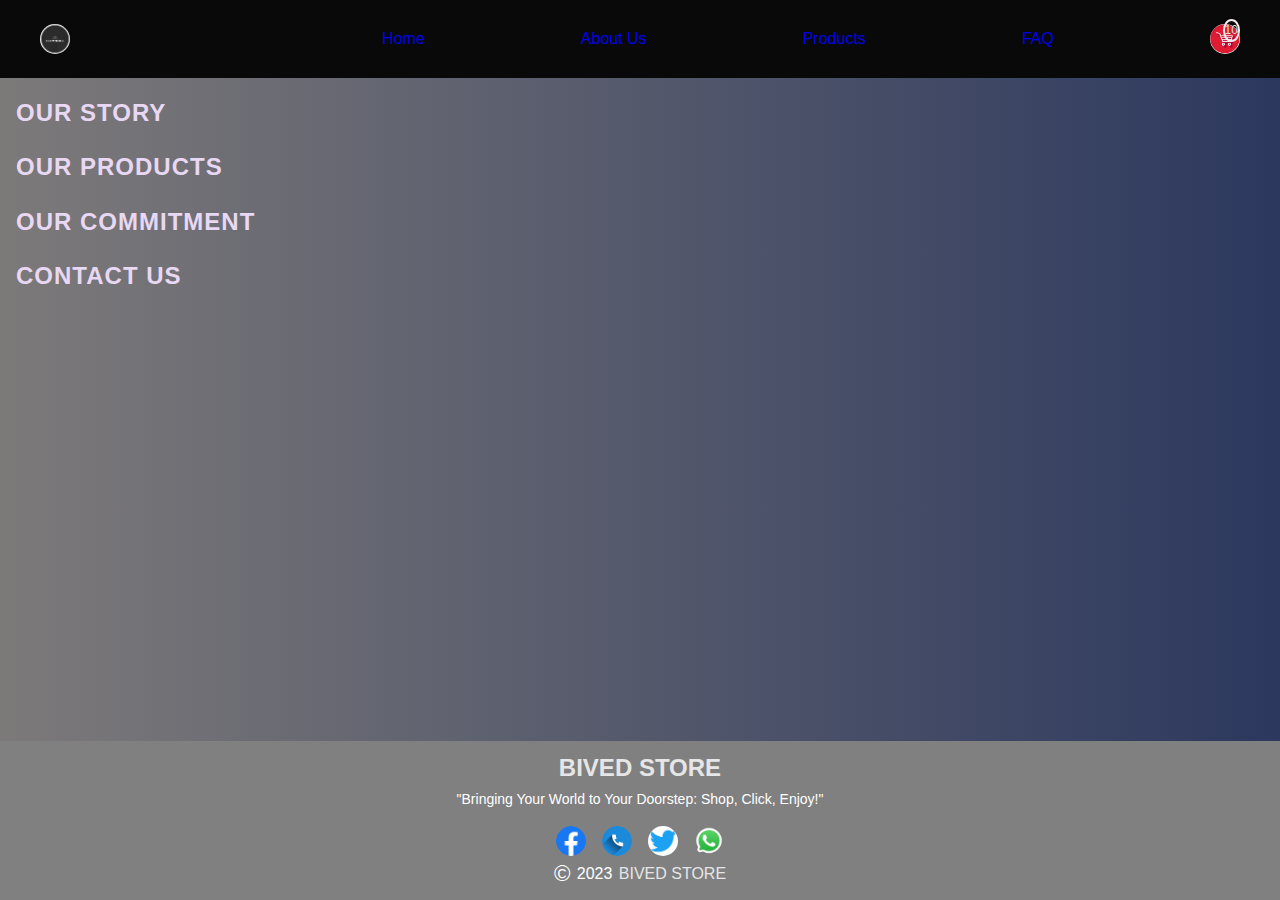
<file: index.html>
<!DOCTYPE html>
<html lang="en">
<head>
    <meta charset="UTF-8">
    <meta name="viewport" content="width=device-width, initial-scale=1.0">
    <link rel="stylesheet" href="sstyle.css">
    <title>Document</title>
</head>
<body>
    <div class="nav">
        <div class="header">
            <div class="logo"><a href="home.html"><img src="2.png" alt=""></a></div>
            <div class="con-details"></div>
            <a href="home.html">Home</a>
                <a href="index.html">About Us</a>
                <a href="product.html">Products</a>
                <a href="FAQ.html">FAQ</a>
                <span class="cart-sec"><a href="cart.html"><img class="cart-img" src="cart.png" alt="loading"></a><span class="cart-text">10</span></span>
            </div>
        </div>
    </div>
    <div class="a-container">
        <section class="a-info">
            <h2>Our Story</h2>
            <p class="a-details">We are a passionate team of individuals who love to bring high-quality products to your doorstep. Your E-Commerce Store was founded with the mission to provide an easy and enjoyable online shopping experience for our customers.</p>
        </section>
    
        <section class="a-info">
            <h2>Our Products</h2>
            <p class="a-details">At Your E-Commerce Store, we offer a wide range of products, from fashion and electronics to home decor and more. Our team carefully selects each product to ensure they meet our quality standards.</p>
        </section>
    
        <section class="a-info">
            <h2>Our Commitment</h2>
            <p class="a-details">We are committed to providing excellent customer service, secure and convenient shopping, and fast, reliable shipping. Your satisfaction is our top priority, and we are constantly working to improve your online shopping experience.</p>
        </section>
    
        <section class="a-info">
            <h2>Contact Us</h2>
            <p class="a-details">If you have any questions, feedback, or concerns, please don't hesitate to contact us. We are here to assist you. You can reach us at <a href="mailto:info@yourecommercestore.com">info@bigecommercestore.com</a> or call us at 0416524581.</p>
        </section>
    </div>
    <div class="footer">
        <div class="f-header">
            <div class="f-header-container">
                <h2>BIVED STORE</h2>
                <p>"Bringing Your World to Your Doorstep: Shop, Click, Enjoy!"</p>
            </div>
            <div class="f-header-item">
                <a href="#"><img src="facebook.png" alt=""></a>
                <a href="#"><img src="call.webp" alt=""></a>
                <a href="#"><img src="twitter.png" alt=""></a>
                <a href="#"><img src="whatapp.webp" alt=""></a>
            </div>
        </div>
        <div class="copy"><span class="c-symbol">&copy;</span>2023 <span class="title">BIVED STORE</span>
        </div>
    </div>
</body>
</html>
</file>
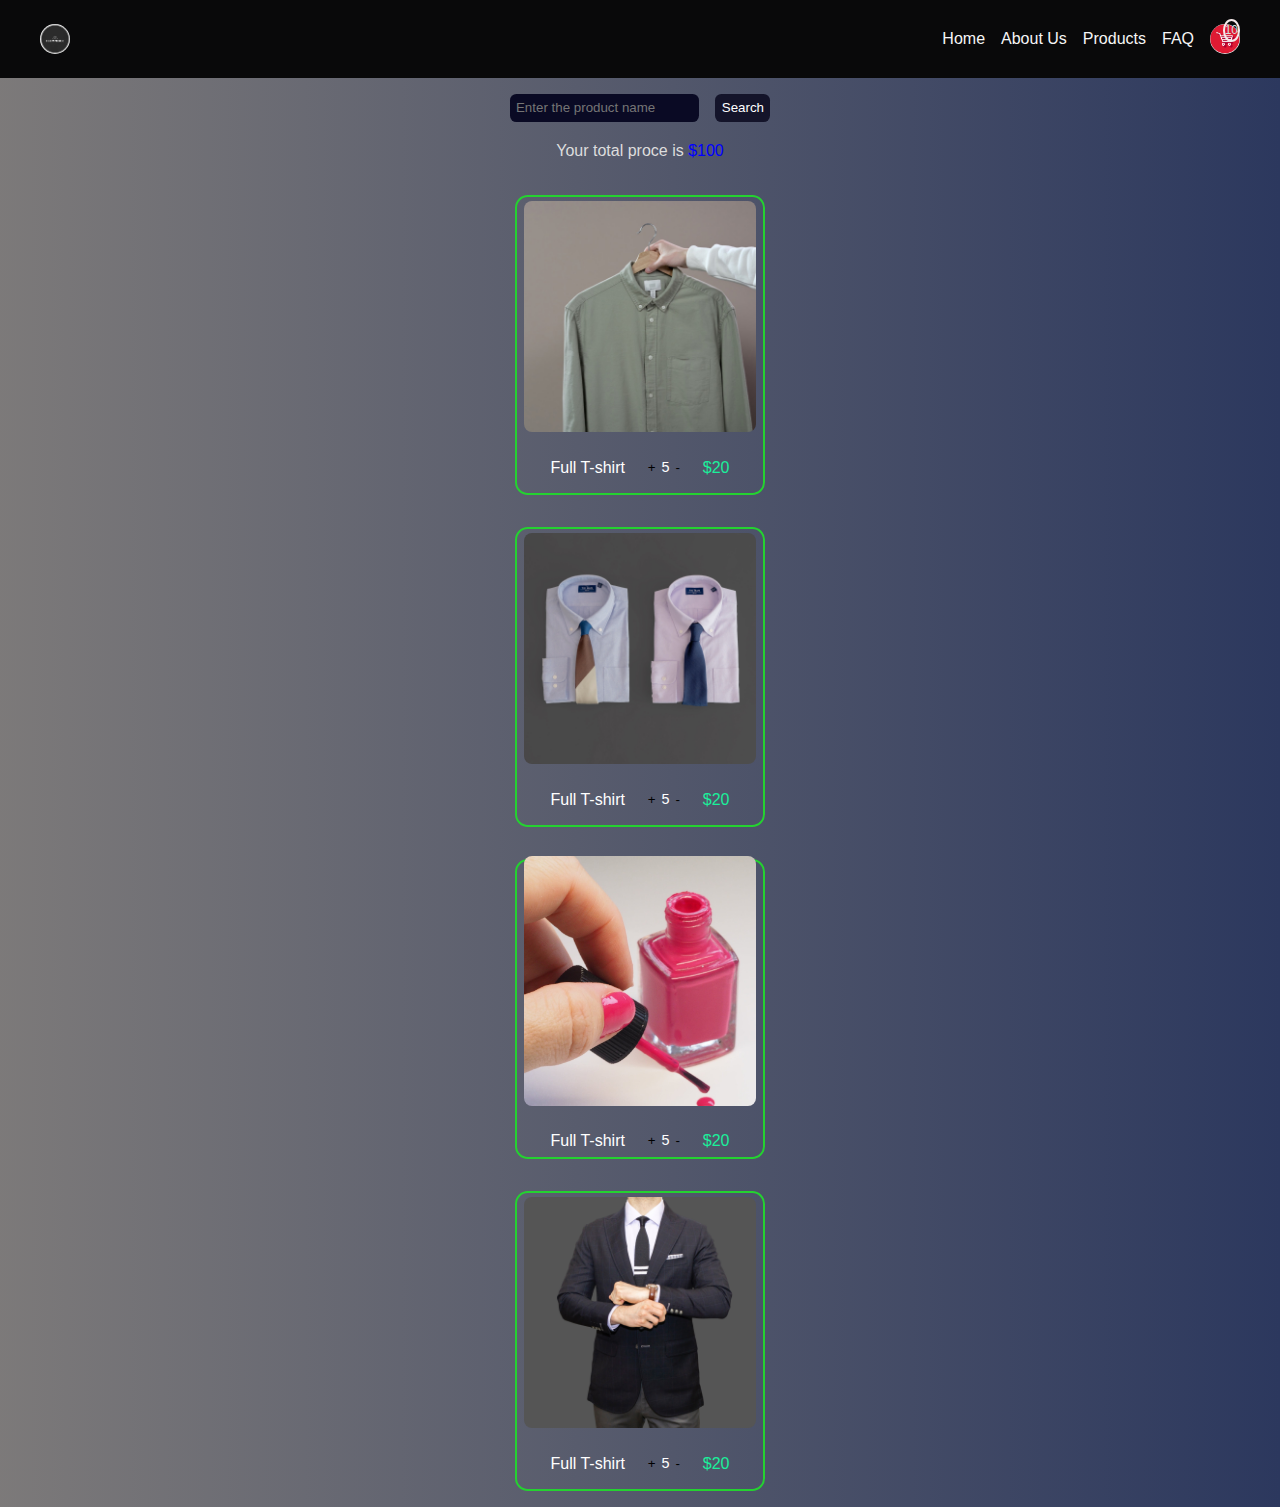
<file: cart.html>
<!DOCTYPE html>
<html lang="en">
<head>
    <meta charset="UTF-8">
    <meta name="viewport" content="width=device-width, initial-scale=1.0">
    <link rel="stylesheet" href="sstyle.css">
    <title>Document</title>
</head>
<body>
    <div class="nav">
        <div class="header">
            <div class="logo"><a href="home.html"><img src="2.png" alt=""></a></div>
            <div class="con-details">
                <a href="home.html">Home</a>
                <a href="index.html">About Us</a>
                <a href="product.html">Products</a>
                <a href="FAQ.html">FAQ</a>
                <span class="cart-sec"><a href="cart.html"><img class="cart-img" src="cart.png" alt="loading"></a><span class="cart-text">10</span></span>
            </div>
        </div>
    </div>
    <div class="m-c-container">
        <div class="search-box">
            <input type="text" placeholder="Enter the product name"> <button>Search</button>
        </div>
        <div class="text-info">
            <p>Your total proce is <span>$100</span></p>
        </div>
    <div class="c-container">
        <div class="product">
            <img src="img-1.jpg" alt="loading">
            <div class="p-details">
                <div class="name">
                    Full T-shirt
                </div>
                <div class="buttons"><button>+</button> <span>5</span> <button>-</button></div>
                <div class="price">$20</div>
            </div>
        </div>
        <div class="product">
            <img src="img-2.jpg" alt="loading">
            <div class="p-details">
                <div class="name">
                    Full T-shirt
                </div>
                <div class="buttons"><button>+</button> <span>5</span> <button>-</button></div>
                <div class="price">$20</div>
            </div>
        </div>
        <div class="product">
            <img src="img-3.jpg" alt="loading">
            <div class="p-details">
                <div class="name">
                    Full T-shirt
                </div>
                <div class="buttons"><button>+</button> <span>5</span> <button>-</button></div>
                <div class="price">$20</div>
            </div>
        </div>
        <div class="product">
            <img src="img-4.jpg" alt="loading">
            <div class="p-details">
                <div class="name">
                    Full T-shirt
                </div>
                <div class="buttons"><button>+</button> <span>5</span> <button>-</button></div>
                <div class="price">$20</div>
            </div>
        </div>
    </div>
</div>
<!-- <div class="footer">
    <div class="f-header">
        <div class="f-header-container">
            <h2>Big E-Commerse</h2>
            <p>Lorem ipsum dolor sit amet consectetur adipisicing elit. Nisi expedita natus nostrum magnam iste. Ut corporis provident ipsum quaer</p>
        </div>
        <div class="f-header-item">
            <a href="#"><img src="icons/facebook.png" alt=""></a>
            <a href="#"><img src="icons/call.webp" alt=""></a>
            <a href="#"><img src="icons/twitter.png" alt=""></a>
            <a href="#"><img src="icons/whatapp.webp" alt=""></a>
        </div>
    </div>
    <div class="copy"><span class="c-symbol">&copy;</span>2023 <span class="title">Big E-Commerse</span>
    </div>
</div> -->
</body>
</html>
</file>
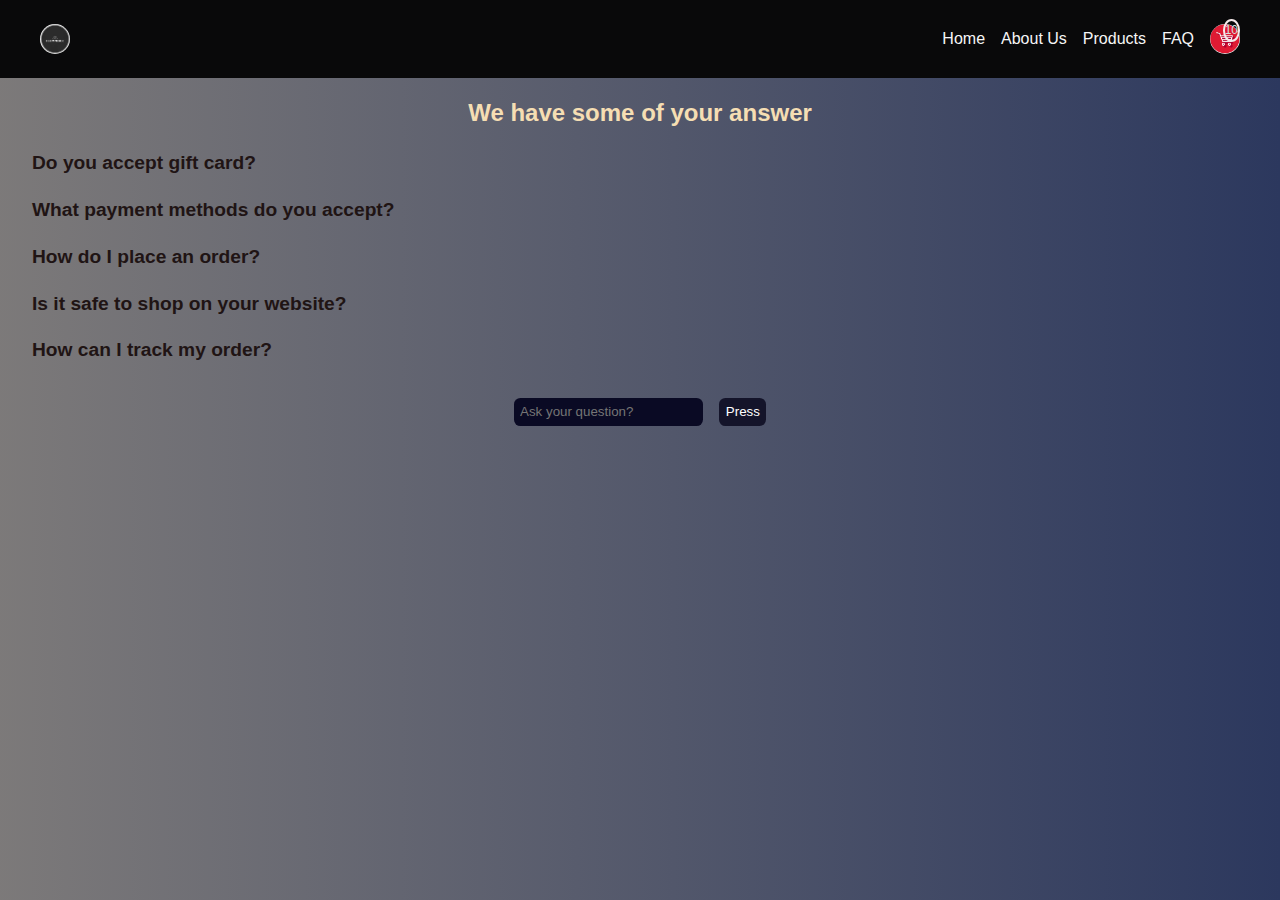
<file: FAQ.html>
<!DOCTYPE html>
<html lang="en">
<head>
    <meta charset="UTF-8">
    <meta name="viewport" content="width=device-width, initial-scale=1.0">
    <link rel="stylesheet" href="sstyle.css">
    <title>FAQ</title>
</head>
<body>
    <div class="nav">
        <div class="header">
            <div class="logo"><a href="home.html"><img src="2.png" alt=""></a></div>
            <div class="con-details">
                <a href="home.html">Home</a>
                <a href="index.html">About Us</a>
                <a href="product.html">Products</a>
                <a href="FAQ.html">FAQ</a>
                <span class="cart-sec"><a href="cart.html"><img class="cart-img" src="cart.png" alt="loading"></a><span class="cart-text">10</span></span>
            </div>
        </div>
    </div>
   <div class="faq-container">
    <div class="f-header">
        <h2>We have some of your answer</h2>
    </div>
    <div class="qn-container">
        <div class="qnan">
            <h4 class="qn">Do you accept gift card?</h4>
            <p class="answer">Yes we accept the gift card.</p>
        </div>
        <div class="qnan">
            <h4 class="qn">What payment methods do you accept?</h4>
            <p class="answer">We accept various payment methods, including credit/debit cards (Visa, MasterCard, American Express), PayPal, and other secure online payment options.</p>
        </div>
        <div class="qnan">
            <h4 class="qn"> How do I place an order?</h4>
            <p class="answer">To place an order, simply browse our website, select the desired products, and click "Add to Cart." Follow the checkout process to provide shipping information and payment details.</p>
        </div>
        <div class="qnan">
            <h4 class="qn"> Is it safe to shop on your website?</h4>
            <p class="answer">Yes, shopping on our website is secure. We use advanced encryption and security measures to protect your personal information during the entire checkout process.</p>
        </div>
        <div class="qnan">
            <h4 class="qn"> How can I track my order?</h4>
            <p class="answer">Once your order is shipped, you'll receive a confirmation email with a tracking number. Use this number on our "Order Tracking" page to check the status and location of your package</p>
    </div> 
    <div class="search-box inputqn">
        <input type="text" placeholder="Ask your question?">
        <button>Press</button>
    </div>
   </div>
    <!-- <div class="footer">
        <div class="f-header">
            <div class="f-header-container">
                <h2>Big E-Commerse</h2>
                <p>Lorem ipsum dolor sit amet consectetur adipisicing elit. Nisi expedita natus nostrum magnam iste. Ut corporis provident ipsum quaer</p>
            </div>
            <div class="f-header-item">
                <a href="#"><img src="icons/facebook.png" alt=""></a>
                <a href="#"><img src="icons/call.webp" alt=""></a>
                <a href="#"><img src="icons/twitter.png" alt=""></a>
                <a href="#"><img src="icons/whatapp.webp" alt=""></a>
            </div>
        </div>
        <div class="copy"><span class="c-symbol">&copy;</span>2023 <span class="title">Big E-Commerse</span>
        </div>
    </div> -->
</body>
</html>
</file>
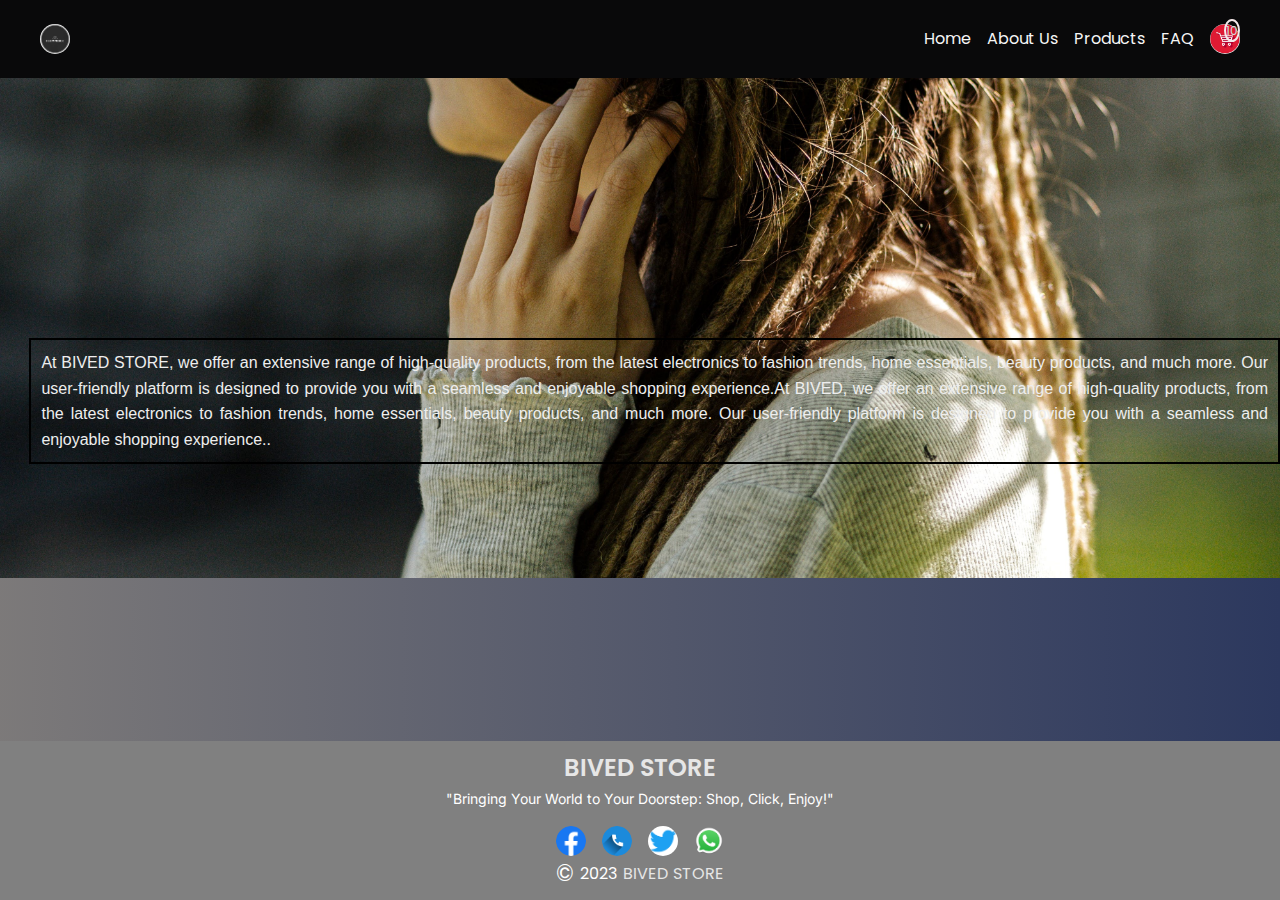
<file: home.html>
<!DOCTYPE html>
<html lang="en">
<head>
    <meta charset="UTF-8">
    <meta name="viewport" content="width=device-width, initial-scale=1.0">
    <link rel="stylesheet" href="sstyle.css">
    <link rel="preconnect" href="https://fonts.googleapis.com">
<link rel="preconnect" href="https://fonts.gstatic.com" crossorigin>
<link href="https://fonts.googleapis.com/css2?family=Inter:wght@200;500&family=Lato:ital,wght@1,100;1,300&family=Poppins:ital,wght@0,600;1,200;1,400&display=swap" rel="stylesheet">
    <title>Big E-Commerse</title>
</head>
<body>
    <div class="nav">
        <div class="header">
            <div class="logo"><a href="home.html"><img src="2.png" alt=""></a></div>
            <div class="con-details">
                <a href="home.html">Home</a>
                <a href="index.html">About Us</a>
                <a href="product.html">Products</a>
                <a href="FAQ.html">FAQ</a>
                <span class="cart-sec"><a href="cart.html"><img class="cart-img" src="cart.png" alt="loading"></a><span class="cart-text">10</span></span>
            </div>
        </div>
    </div>
    <div class="m-container">
        <img src="m.jpg" alt="picture">
        <div class="text-overlay">At BIVED STORE, we offer an extensive range of high-quality products, from the latest electronics to fashion trends, home essentials, beauty products, and much more. Our user-friendly platform is designed to provide you with a seamless and enjoyable shopping experience.At BIVED, we offer an extensive range of high-quality products, from the latest electronics to fashion trends, home essentials, beauty products, and much more. Our user-friendly platform is designed to provide you with a seamless and enjoyable shopping experience..</div>
    </div>
    <div class="footer">
        <div class="f-header">
            <div class="f-header-container">
                <h2>BIVED STORE</h2>
                <p>"Bringing Your World to Your Doorstep: Shop, Click, Enjoy!"</p>
            </div>
            <div class="f-header-item">
                <a href="#"><img src="facebook.png" alt=""></a>
                <a href="#"><img src="call.webp" alt=""></a>
                <a href="#"><img src="twitter.png" alt=""></a>
                <a href="#"><img src="whatapp.webp" alt=""></a>
            </div>
        </div>
        <div class="copy"><span class="c-symbol">&copy;</span>2023 <span class="title">BIVED STORE</span>
        </div>
    </div>
</body>
</html>
</file>
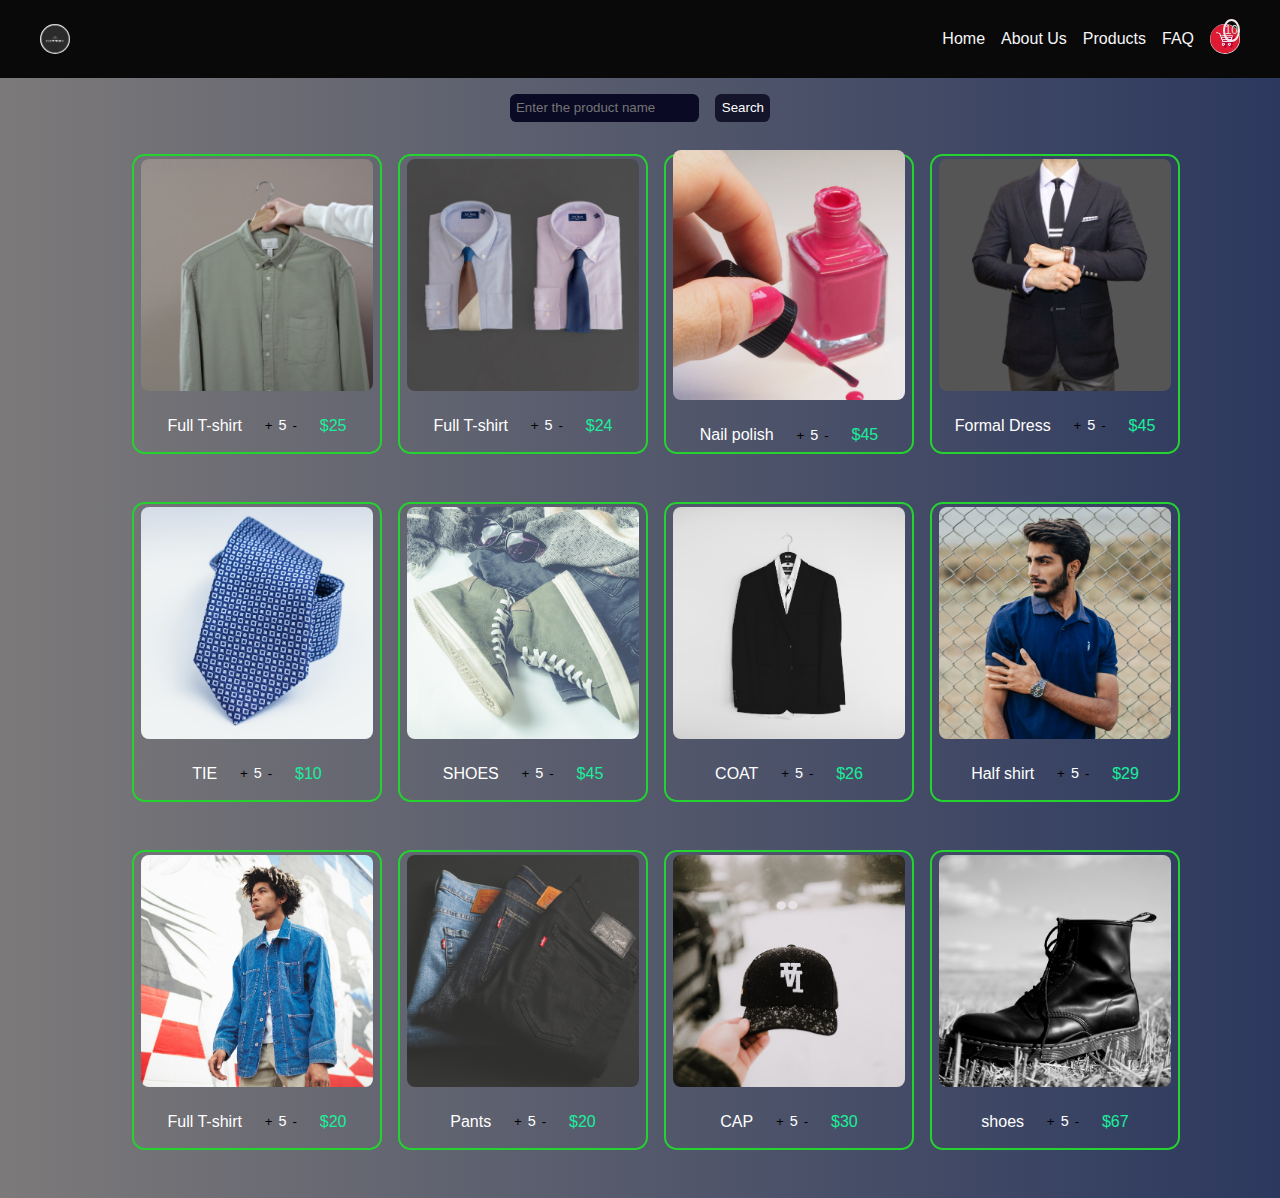
<file: product.html>
<!DOCTYPE html>
<html lang="en">
<head>
    <meta charset="UTF-8">
    <meta name="viewport" content="width=device-width, initial-scale=1.0">
    <link rel="stylesheet" href="sstyle.css">
    <title>Document</title>
</head>
<body>
    <div class="nav">
        <div class="header">
            <div class="logo"><a href="home.html"><img src="2.png" alt=""></a></div>
            <div class="con-details">
                <a href="index.html">Home</a>
                <a href="index.html">About Us</a>
                <a href="product.html">Products</a>
                <a href="FAQ.html">FAQ</a>
                <span class="cart-sec"><a href="cart.html"><img class="cart-img" src="cart.png" alt="loading"></a><span class="cart-text">10</span></span>
            </div>
        </div>
    </div>
    <div class="p-container">
        <div class="search-box">
            <input type="text" placeholder="Enter the product name"> <button>Search</button>
        </div>
        <div class="mp-container">
            <div class="product">
                <img src="img-1.jpg" alt="loading">
                <div class="p-details">
                    <div class="name">
                        Full T-shirt
                    </div>
                    <div class="buttons"><button>+</button> <span>5</span> <button>-</button></div>
                    <div class="price">$25</div>
                </div>
            </div>
            <div class="product">
                <img src="img-2.jpg" alt="loading">
                <div class="p-details">
                    <div class="name">
                        Full T-shirt
                    </div>
                    <div class="buttons"><button>+</button> <span>5</span> <button>-</button></div>
                    <div class="price">$24</div>
                </div>
            </div>
            <div class="product">
                <img src="img-3.jpg" alt="loading">
                <div class="p-details">
                    <div class="name">
                        Nail polish
                    </div>
                    <div class="buttons"><button>+</button> <span>5</span> <button>-</button></div>
                    <div class="price">$45</div>
                </div>
            </div>
            <div class="product">
                <img src="img-4.jpg" alt="loading">
                <div class="p-details">
                    <div class="name">
                        Formal Dress
                    </div>
                    <div class="buttons"><button>+</button> <span>5</span> <button>-</button></div>
                    <div class="price">$45</div>
                </div>
            </div>
            <div class="product">
                <img src="img-5.png" alt="loading">
                <div class="p-details">
                    <div class="name">
                        TIE
                    </div>
                    <div class="buttons"><button>+</button> <span>5</span> <button>-</button></div>
                    <div class="price">$10</div>
                </div>
            </div>
            <div class="product">
                <img src="img-6.png" alt="loading">
                <div class="p-details">
                    <div class="name">
                        SHOES
                    </div>
                    <div class="buttons"><button>+</button> <span>5</span> <button>-</button></div>
                    <div class="price">$45</div>
                </div>
            </div>
            <div class="product">
                <img src="img-7.png" alt="loading">
                <div class="p-details">
                    <div class="name">
                        COAT
                    </div>
                    <div class="buttons"><button>+</button> <span>5</span> <button>-</button></div>
                    <div class="price">$26</div>
                </div>
            </div>
            <div class="product">
                <img src="img-8.png" alt="loading">
                <div class="p-details">
                    <div class="name">
                        Half shirt
                    </div>
                    <div class="buttons"><button>+</button> <span>5</span> <button>-</button></div>
                    <div class="price">$29</div>
                </div>
            </div>
            <div class="product">
                <img src="img-9.png" alt="loading">
                <div class="p-details">
                    <div class="name">
                        Full T-shirt
                    </div>
                    <div class="buttons"><button>+</button> <span>5</span> <button>-</button></div>
                    <div class="price">$20</div>
                </div>
            </div>
            <div class="product">
                <img src="img-10.png" alt="loading">
                <div class="p-details">
                    <div class="name">
                        Pants
                    </div>
                    <div class="buttons"><button>+</button> <span>5</span> <button>-</button></div>
                    <div class="price">$20</div>
                </div>
            </div>
            <div class="product">
                <img src="img-11.png" alt="loading">
                <div class="p-details">
                    <div class="name">
                        CAP
                    </div>
                    <div class="buttons"><button>+</button> <span>5</span> <button>-</button></div>
                    <div class="price">$30</div>
                </div>
            </div>
            <div class="product">
                <img src="img-12.png" alt="loading">
                <div class="p-details">
                    <div class="name">
                        shoes
                    </div>
                    <div class="buttons"><button>+</button> <span>5</span> <button>-</button></div>
                    <div class="price">$67</div>
                </div>
            </div>
        </div>
    </div>
    <!-- <div class="footer">
        <div class="f-header">
            <div class="f-header-container">
                <h2>Big E-Commerse</h2>
                <p>Lorem ipsum dolor sit amet consectetur adipisicing elit. Nisi expedita natus nostrum magnam iste. Ut corporis provident ipsum quaer</p>
            </div>
            <div class="f-header-item">
                <a href="#"><img src="icons/facebook.png" alt=""></a>
                <a href="#"><img src="icons/call.webp" alt=""></a>
                <a href="#"><img src="icons/twitter.png" alt=""></a>
                <a href="#"><img src="icons/whatapp.webp" alt=""></a>
            </div>
        </div>
        <div class="copy"><span class="c-symbol">&copy;</span>2023 <span class="title">Big E-Commerse</span>
        </div>
    </div> -->
</body>
</html>
</file>
<file: sstyle.css>
*{
    padding: 0;
    margin: 0;
    box-sizing: border-box;
    scroll-behavior: smooth;
}

body {
    background: linear-gradient(90deg, rgba(106, 103, 103, 0.88) 0%, rgba(44, 56, 94, 1) 100%) no-repeat;
    min-height: 100vh;
    max-height: auto;
    display: flex;
    flex-direction: column;
    font-family: 'Inter', sans-serif;
    font-family: 'Lato', sans-serif;
    font-family: 'Poppins', sans-serif;
    position: relative;

}

/* home page css */


/* css for header */
a {
    text-decoration: none;
}

a img {
    background-color: transparent;
    width: 30px;
    height: 30px;
    border-radius: 50%;
}

.cart-sec {
    position: relative;
}

.cart-img {
    border: 1px soliid rgb(224, 51, 51);
    outline: none;
}

.cart-text {
    border: 2px solid rgb(245, 233, 234);
    position: absolute;
    top: -5px;
    right: 0;
    color: rgb(211, 223, 222);
    font-size: 12px;
    border-radius: 50%;
}

.nav {
    background-color: rgb(9, 9, 10);
    color: white;
    margin: 0;
}

.header {
    display: flex;
    justify-content: space-between;
    margin: 0 1rem;
    padding: 1.5rem;
    color: rgb(239, 226, 226);
    align-items: center;
}

.con-details{
    display: flex;
    flex-direction: row;
    align-items: center;
    gap: 1rem;
}

.con-details a{
    text-decoration: none;
    color: rgb(246, 246, 246);
    transition: all 0.3s ease-in;
}

a:hover{
    color: blue;
    scale: 1.1;
}

.con-details a:active {
    color: rgb(4, 4, 49);
}

/* css for home page body */

.m-container {
    position: relative;
}

img {
    width: 100%;
    height: 500px;
    object-fit: cover;
    display: block;
}
.text-overlay {
    position: absolute;
    top: 52%;
    left: 2.3%;
    color: rgb(236, 230, 230);
    text-align: justify;

    font-family: 'Verdana', sans-serif;
    border: 2px solid #0b0b0b; 
     padding: 10px; 
      
}


.footer {
    display: flex;
    flex-direction: column;
    align-items: center;
    width: 100%;
    padding: 0.5rem;;
    position: fixed;
    bottom: 0px;
    background: grey; 
    margin-top: 1rem;
}

.f-header {
    display: flex;
    flex-direction: column;
    align-items: center;
}

.f-header-container {
    display: flex;
    flex-direction: column;
    align-items: center;
}

.f-header-container h2 {
    color: black;
    font-weight: 600;
}

.f-header-container p {
    color: rgb(30, 33, 33);
    font-size: 14px;
}

.f-header-item {
    display: flex;
    align-items: center;
    gap: 1rem;
}

.f-header-item a {
    text-decoration: none;
    color: white;
    transition: all .3s ease-in;
}

a:hover{
    color: blue;
    scale: 1.1;
}

.copy {
    color: white;
    display: flex;
    align-items: center;
    gap: .4rem;
}

.copy .title {
    color: rgb(48, 48, 78);
}

.c-symbol {
    font-size: 1.4rem;

}

/* product css */

.p-container {
    margin: 1rem;
    display: flex;
    flex-direction: column;
    align-items: center;
}
.mp-container {
    display: grid;
    margin: 1rem;
    justify-content: center;
    grid-template-columns: repeat(4, 250px);
    align-items: center;
    width: 100%;
    gap: 1rem;
}

/* media queries */
@media only screen and (max-width: 1200px) {
    .mp-container {
        grid-template-columns: repeat(3, 250px);
    }
  }

@media only screen and (max-width: 800px) {
    .mp-container {
        grid-template-columns: repeat(2, 250px);
    }
  }

@media only screen and (max-width: 600px) {
    .mp-container {
        grid-template-columns: repeat(1, 250px);
    }
  }

.product {
    width: 250px;
    height: 300px;
    display: flex;
    align-items: center;
    flex-direction: column;
    justify-content: center;
    border: 2px rgb(36, 210, 48) solid;
    border-radius: .8rem;
    margin: 1rem;
}

.product img {
    width: 94%;
    height: 250px;
    display: block;
    object-fit: cover;
    margin: 0.4rem;
    border-radius: .5rem;
    transition: all .3s ease-in;
}

.product img:hover {
    scale: 1.05;
}

.p-details {
    display: flex;
    justify-content: space-between;
    margin: 1rem;
    gap: 1.3rem;
}

.price {
    color: rgb(27, 239, 155);
}

.p-details button {
    padding: 2px;
    outline: none;
    border: none;
    background-color: transparent;
    transition: all .2s ease-in;
}

.p-details button:hover {
    scale: 1.5;
    color: rgb(255, 255, 255);
}

.buttons {
    display: flex;
    justify-content: space-between;
    gap: 4px;
    align-items: center;
}

.buttons span {
    font-size: .9rem;
}

/* cart css */

.m-c-container {
    display: flex;
    align-items: center;
    flex-direction: column;
    margin-top: 1rem;
    height: auto;
}

.search-box {
    display: flex;
    gap: 1rem;
}

.search-box input {
    padding: .4rem;
    border: none;
    outline: none;
    border-radius: .4rem;
    background: rgb(10, 10, 36);
    color: rgb(255, 255, 255);
}

.search-box button {
    padding: .4rem;
    color: rgb(255, 255, 255);
    background: rgb(20, 20, 42);;
    outline: none;
    border: none;
    border-radius: .4rem;
    transition: all .3s ease-in;
}

.search-box button:hover {
    scale: 1.1;
    background-color: rgb(72, 26, 39);
}


.c-container {
    display: flex;
    flex-direction: column;
    align-items: center;
    width: 100%;
}

.text-info {
    margin-top: 1rem;
}

.text-info span {
    color: blue;
}

/* faq css */

.faq-container {
    display: flex;
    flex-direction: column;
    margin-top: 1rem;
    width: 100%;
}

.f-header {
    color: wheat;
}

.qn-container {
    margin: 1rem 2rem;
    position: relative;
    display: flex;
    flex-direction: column;
    gap: 1rem;
}

.qn-container .qn {
    font-size: 1.2rem;
    color: rgb(32, 20, 20);
    transition: all .3s ease-in;
}

.qn-container .answer{
    display: none;
    transform: all .3s ease-in;
}

.qn-container .qn:hover + .answer {
    display: block;
    color: rgb(250, 242, 242);
}

.inputqn {
    display: flex;
    margin: 1rem;
    gap: 1rem;
    justify-content: center;
    align-items: center;
}

a {
    cursor: pointer;
}

/* about css */

.a-container {
    display: flex;
    flex-direction: column;
    margin: 1rem;
    gap: 1rem;
}

.a-info h2 {
    color: #e8d8f3; 
    font-size: 1.5rem; 
    font-weight: bold; 
    text-transform: uppercase; 
    letter-spacing: 1px; 
    transition: color 0.3s ease-in-out; }


.a-info h2:hover {
    color: #8a2be2; 
}


.a-details {
    display: none;
}

.a-info h2:hover {
    text-decoration: underline;
    color: black;

}

.a-info h2:hover + .a-details {
    display: block;
    font-size: .9rem;
    color: wheat;
    padding: .5rem 0rem;
}
 .a-info p {
    font-size: .9rem;
    color: wheat;
    padding: .5rem 0rem;
} 



body {
    line-height: 1.6;
    color: #fff; 

.text-overlay {
    

    
    text-align: justify;
    font-family: 'Verdana', sans-serif;
    border: 2px solid #000;
    padding: 10px;
    color: #eee; 
}

.footer,
.f-header p,
.c-symbol,
.copy {
    color: #fff; 
}

.copy .title,
.f-header-container h2,
.qn-container .qn:hover + .answer,
.a-info h2:hover,
.a-info p {
    color: #e6e6e6; 
}



p {
    text-align: justify;
    font-family: 'Inter', sans-serif;
    font-size: 1rem; 
    color: #ddd; 
    margin-bottom: 1rem; 
}
</file>
